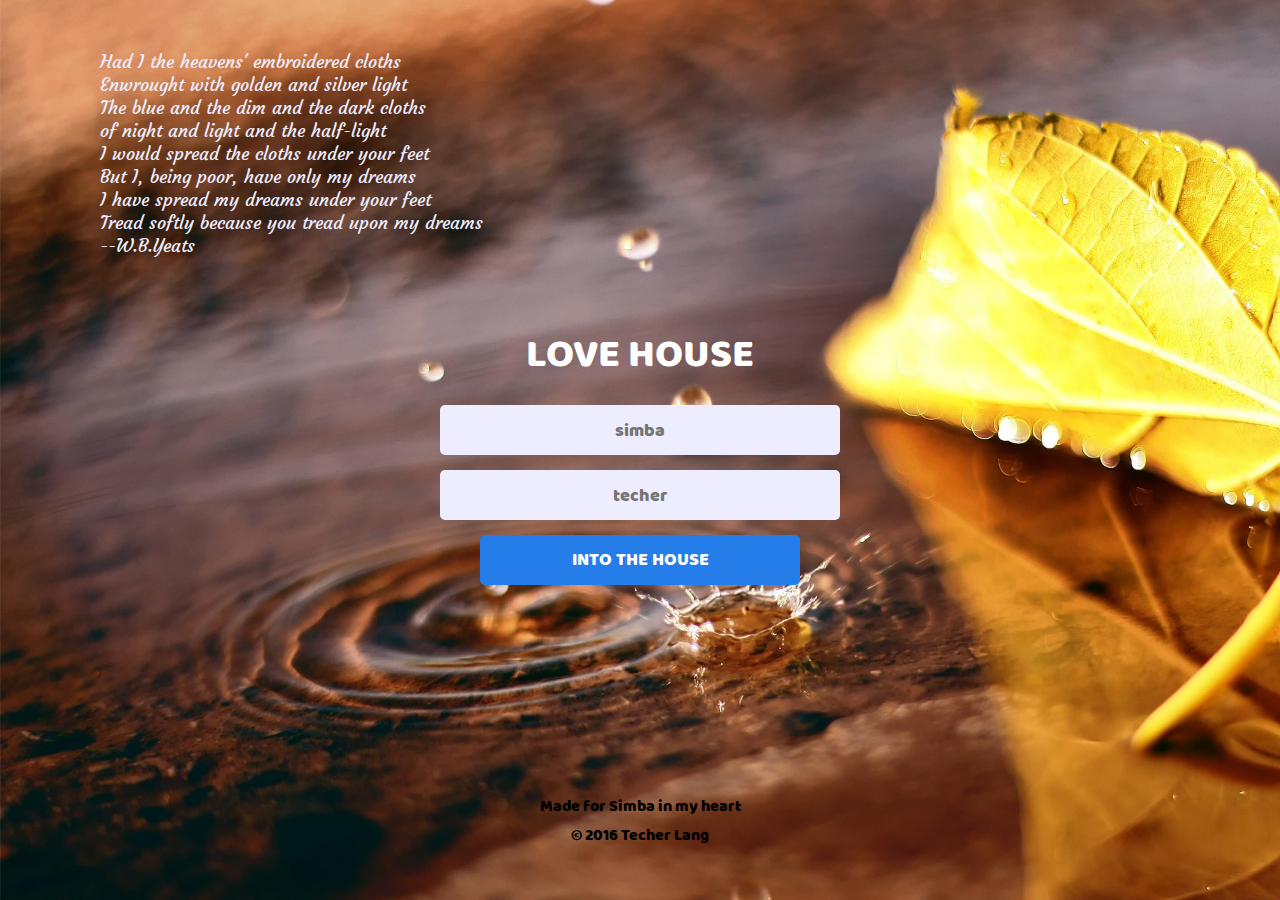
<file: index.html>
<!DOCTYPE html>
<html lang="en">
<head>
    <meta charset="UTF-8">
    <title>💖之家</title>
    <link rel="stylesheet" href="asset/css/index.css">
</head>
<body>
    <div id="poem">
        Had I the heavens' embroidered cloths <br>
        Enwrought with golden and silver light <br>
        The blue and the dim and the dark cloths <br>
        of night and light and the half-light <br>
        I would spread the cloths under your feet <br>
        But I, being poor, have only my dreams <br>
        I have spread my dreams under your feet <br>
        Tread softly because you tread upon my dreams <br>
        --W.B.Yeats

    </div>
    <div id="login">
        <p class="title">LOVE HOUSE</p>
        <input type="text" class="name" placeholder="simba">
        <input type="text" class="pwd" placeholder="techer">
        <button class="submit">INTO THE HOUSE</button>
    </div>
    <div id="footer">
        <p>Made for Simba in my heart</p>
        <p>&copy; 2016 Techer Lang</p>
    </div>
</body>
</html>
</file>
<file: asset/css/index.css>
*{
    margin:0;
    padding:0;
    font-family: 'Baloo Paaji';
}

@font-face {
    font-family: 'Baloo Paaji';
    src:url('../fonts/BalooPaaji-Regular.ttf') format('truetype')
}
@font-face {
    font-family:'Lobster';
    src:url('../fonts/Lobster-Regular.ttf') format('truetype');
}
@font-face {
    font-family:'Courgette';
    src:url('../fonts/Courgette-Regular.ttf') format('truetype');
}
input,button{
    outline: none;
    border: none
}
::-webkit-input-placeholder{
    text-align: center;
    font-size: 18px;
    line-height: 50px;
}
body{
    background-image: url('../img/leaves.jpg');
    background-attachment: fixed;
    background-size: cover;
}
#poem{
    font-family: 'Courgette';
    position: absolute;
    top:50px;
    left:100px;
    font-size: 18px;
    color:#ededff;
    min-width: 500px;
}
#login{
    width:400px;
    height:250px;
    position : absolute;
    top:320px;
    left:50%;
    margin-left: -200px;
    /*margin:250px auto;*/
}
.title{
    font-size: 40px;
    text-align: center;
    color:#fff;

}
input{
    display: block;
    width:calc(100% - 20px);
    height:30px;
    margin:15px 0;
    padding:10px;
    border-radius: 5px;
    background: #ededff;
    font-size: 20px
}
input:focus{
    background: #fff;
}
.submit{
    display: block;
    width:80%;
    height:50px;
    margin:15px auto;
    font-size: 18px;
    border-radius: 5px;
    background: #257de9;
    color:#fff;
}
.submit:hover{
    background: #2c8bfe;
    cursor: pointer
}
#footer{
    position: absolute;
    width:300px;
    bottom:50px;
    left:50%;
    margin-left: -150px;
    text-align: center;
}
</file>
